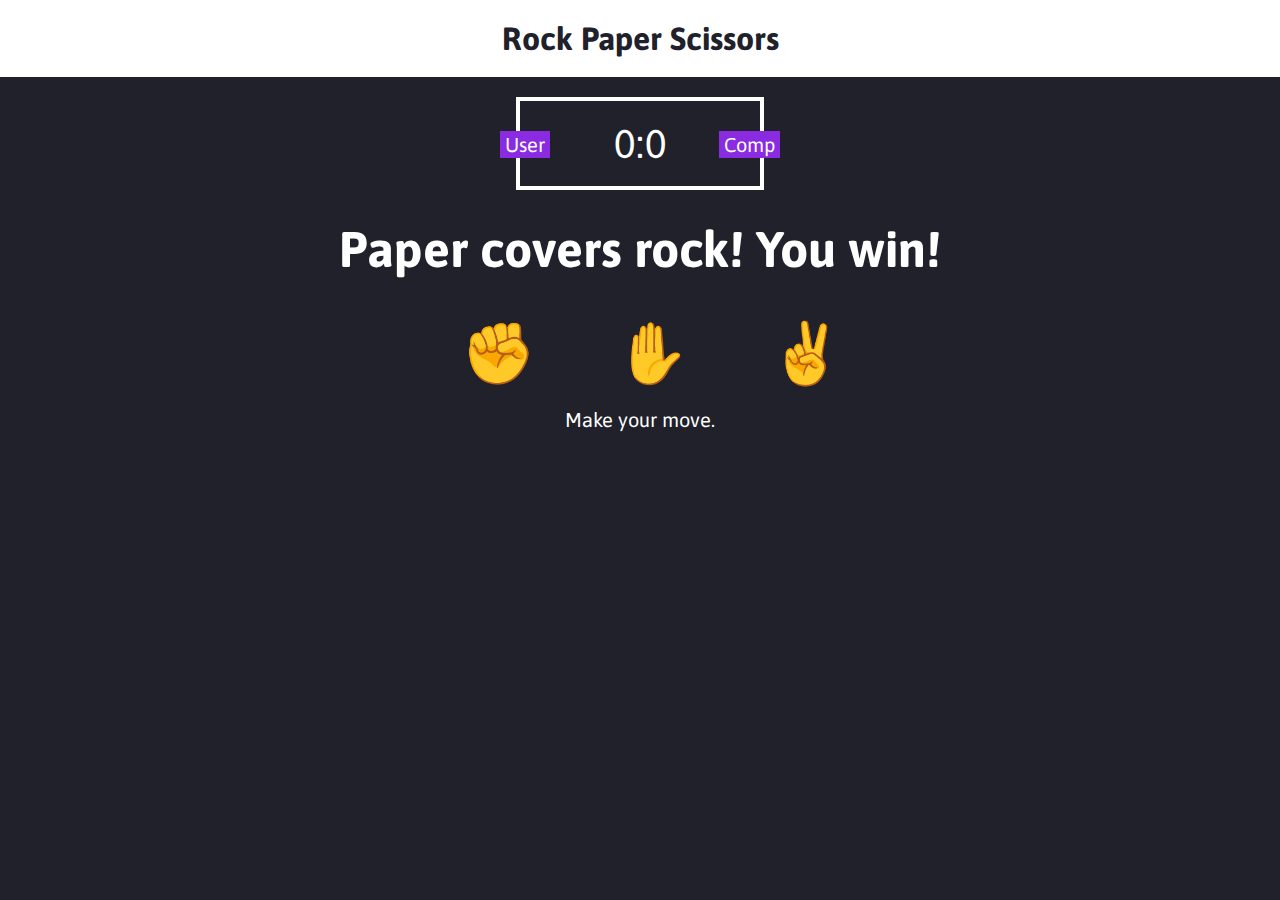
<file: fccindex.html>
<!DOCTYPE html>
<html lang="en">
<head>
    <meta charset="UTF-8">
    <meta http-equiv="X-UA-Compatible" content="IE=edge">
    <meta name="viewport" content="width=device-width, initial-scale=1.0">
    <title>Ready to Lose in RPS!?</title>
    <link rel="stylesheet" href="./fccstylesheet.css">
</head>
<body>
    <header>
        <h1>Rock Paper Scissors</h1>
    </header>

    <div class="scoreboard">
        <div id="user-panel" class="panel">User</div>
        <div id="comp-panel" class="panel">Comp</div>
        <span id="user-score" class="score">0</span>:<span id="comp-score" class="score">0</span>
    </div>

    <div class="result">
        <h1>Paper covers rock! You win!</h1>
    </div>

    <div class="choices">
            <div id="r" class="choice">✊</div>
            <div id="p" class="choice">✋</div>
            <div id="s" class="choice">✌️</div>
    </div>

    <div class="action-message">
        <p>Make your move.</p>
    </div>

    <div class="series-result">
        <p></p>
    </div>

    <script src="fcc.js" charset="utf-8"></script>
</body>
</html>
</file>
<file: fccstylesheet.css>
@import url('https://fonts.googleapis.com/css2?family=Asap:wght@400;500;700&display=swap');

* {
    font-family: asap, sans-serif;
    color: white;
    margin: 0;
    padding: 0;
}

header > h1 {
    text-align: center;
    background-color: white;
    color: #20212A;
    padding: 20px;
}

body {
    background-color: #20212A;
}

.scoreboard {
    border: 4px solid white;
    margin: 20px auto;
    width: 200px;
    padding: 20px;
    text-align: center;
    font-size: 40px;
    position: relative;
}

.panel {
    background-color: blueviolet;
    font-size: 20px;
    padding:2px 5px;
}

.score {
    text-align: center;

}

#user-panel {
    position: absolute;
    top: 30px;
    left: -20px;
}

#comp-panel {
    position: absolute;
    top: 30px;
    right: -20px;
}

.result {
    text-align: center;
    font-size: 25px;
    font-weight: 700;
    margin-top: 30px;
}

.choices {
    text-align: center;
}

.choice {
    display: inline-block;
    width: 50px;
    height: 50px;
    margin: 40px 50px;
    font-size: 60px;
    text-align: center;
    justify-content: center;
    transition: 0.3s ease;
}

.choice:hover {
    cursor: pointer;
    scale: 1.5;
}

.action-message {
    text-align: center;
    font-size: 20px;
}

.green-glow {
    border: 4px solid green;
    box-shadow: 0px 0px 10px rgb(0, 62, 0);
}

.red-glow {
    border: 4px solid red;
    box-shadow: 0px 0px 10px rgb(96, 0, 0);
}

.gray-glow {
    border: 4px solid gray;
    box-shadow: 0px 0px 10px rgb(53, 53, 53);
}

.series-result {
    text-align: center;
    font-size: 35px;
    margin-top: 20px;
}
</file>
